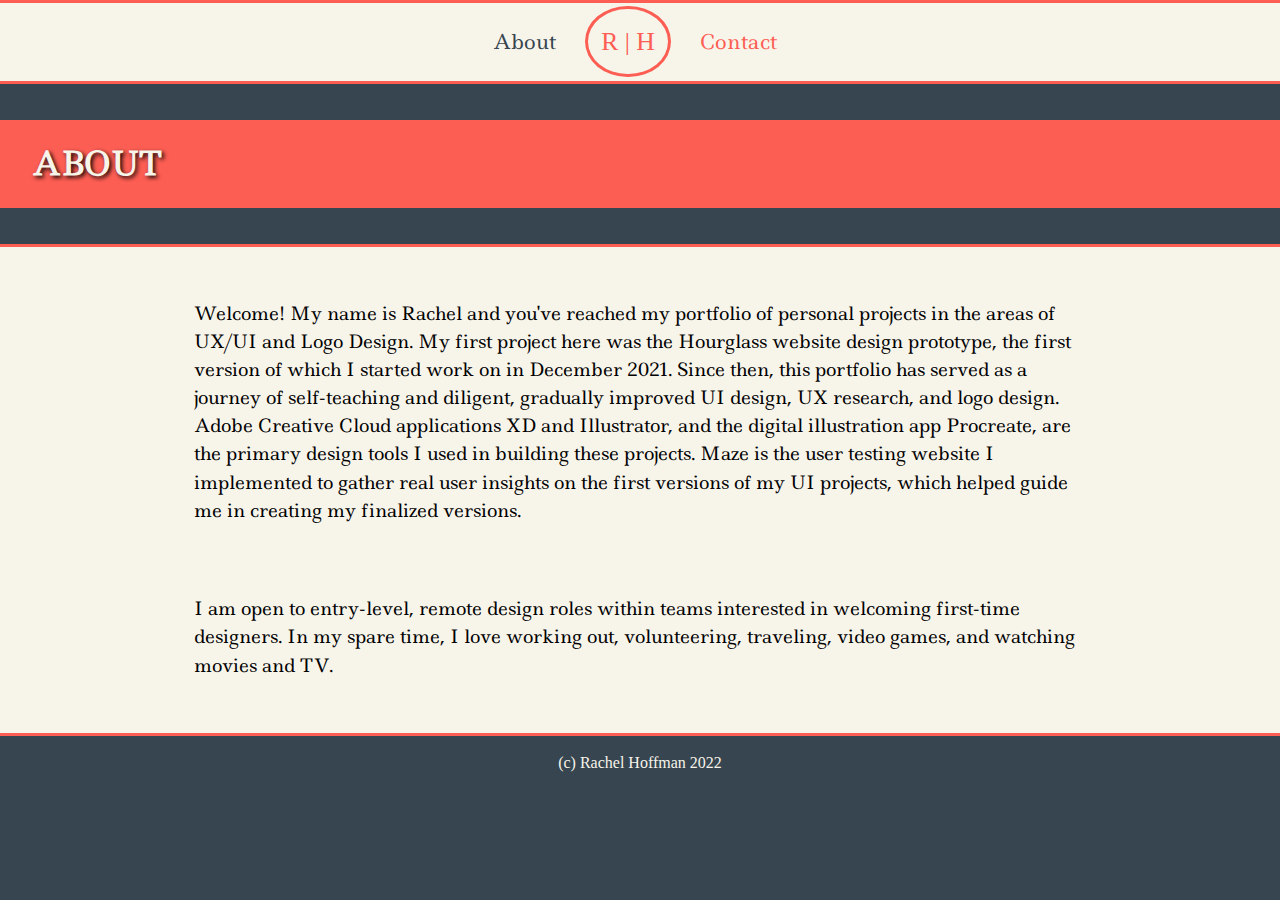
<file: about.html>
<!DOCTYPE html>

<html lang="en">

<head>
  <title>RH Personal Website</title>
  <meta charset="utf-8">
  <meta name="viewport" content="width=device-width, initial-scale=1">
  <link rel="stylesheet" href="retrostylesheet.css">
  <link rel="stylesheet" href="https://fonts.googleapis.com/css?family=Ledger">
  <!--
  <script src="JS LINK HERE"></script>
  -->
  <style>
    li.logo {
      border-color: rgb(253, 94, 83);
    } 

    li.about {
      color: rgb(54, 69, 79);
    }
  </style>
</head>

<body>

<ul class="top-nav-bar">
  <li class="about">About</li>
  <li class="logo"><a href="index.html">R | H</a></li>
  <li class="contact"><a href="contact.html">Contact</a></li>
</ul>

<br><br>

<div class="herobox">
  <h1 class="herobox-primary-title">ABOUT</h1>
</div>

<br><br>

<div class="main-body-box">
  <p class="body-paragraph">Welcome! My name is Rachel and you've reached my portfolio of personal projects in the areas of UX/UI and Logo Design. 
    My first project here was the Hourglass website design prototype, the first version of which I started work on in December 2021. 
    Since then, this portfolio has served as a journey of self-teaching and diligent, gradually improved UI design, UX research, and logo design. 
    Adobe Creative Cloud applications XD and Illustrator, and the digital illustration app Procreate, are the primary design tools I used in building these projects.
    Maze is the user testing website I implemented to gather real user insights on the first versions of my UI projects, which helped guide me in creating my finalized versions.</p>
  <p class="body-paragraph">I am open to entry-level, remote design roles within teams interested in welcoming first-time designers. 
    In my spare time, I love working out, volunteering, traveling, video games, and watching movies and TV.</p>
</div>

<br>

<footer>
  (c) Rachel Hoffman 2022
</footer>

<br>

</body>

</html>
</file>
<file: retrostylesheet.css>
/*UNIVERSAL STYLES*/

body {
    margin: 0%;
    background-color: rgb(54, 69, 79);
}

ul.top-nav-bar {
    text-align: center;
    margin-top: 0%;
    margin-bottom: 0%;
    padding-top: 1.5em;
    padding-bottom: 1.5em;
    width: cover;
    list-style-type: none;
    overflow: hidden;
    background-color: rgb(247, 244, 234);
    border-top-style: solid;
    border-bottom-style: solid;
    border-color: rgb(253, 94, 83);
    border-width: medium;
}

li.logo {
    display: inline;
    vertical-align: middle;
    margin-left: 1em;
    margin-right: 1em;
    padding-top: 0.7em;
    padding-left: 0.5em;
    padding-right: 0.5em;
    padding-bottom: 0.7em;
    border-style: solid;
    border-width: medium;
    border-radius: 50%;
    font-size: 1.6em;
}

li.logo:hover {
    border-color: rgb(54, 69, 79);
    color: rgb(54, 69, 79);
}
  
li.about {
    display: inline;
    vertical-align: middle;
    margin-left: -2.5em;
    font-family: "Ledger", serif;
    font-size: 1.25em;
}

li.contact {
    display: inline;
    vertical-align: middle;
    font-family: "Ledger", serif;
    font-size: 1.25em;
}
  
li.logo a:link, li.about a:link, li.contact a:link {
    color: rgb(253, 94, 83);
    text-decoration: none;
}

li.logo a:visited, li.about a:visited, li.contact a:visited {
    color: rgb(253, 94, 83);
    text-decoration: none;
}
  
li.logo a:hover, li.about a:hover, li.contact a:hover {
    color: rgb(54, 69, 79);
    text-decoration: none;
}

li.logo a:active, li.about a:active, li.contact a:active {
    color: rgb(54, 69, 79);
    text-decoration: none;
}

div.herobox {
    margin-top: 0%;
    width: cover;
    overflow: hidden;
    background-color: rgb(253, 94, 83);
    color: rgb(247, 244, 234);
    font-family: "Ledger", serif;
    text-shadow: 2px 2px 4px black;
}

h1.herobox-primary-title {
    text-align: left;
    margin-left: 1em;
}

h2.herobox-secondary-title {
    text-align: left;
    margin-left: 1.5em;
}

h3 {
    text-align: left; 
    margin-left: 1.9em;
    padding-bottom: 0.25em;
}

div.main-body-box {
    background-color: rgb(247, 244, 234);
    border-color: rgb(253, 94, 83);
    border-top-style: solid;
    border-bottom-style: solid;
    border-width: medium;
}

footer {
    text-align: center;
    width: cover;
    color: rgb(247, 244, 234);
}

/*MAIN BODY BOX LINKS ON LANDING PAGE*/

table {
    position: center;
    width: 100%;
    border-spacing: 2em 2em;
}

th {
    position: relative;
    width: 33%;
    border: none;
}

img {
    position: center;
    width: 20em;
    height: 15em;
    border: 1px solid;
    border-width: medium;
    border-color: rgb(54, 69, 79);
    border-radius: 5%;
    opacity: 0.5;
}

img:hover {
    opacity: 1;
}

p.page-title {
    position: absolute;
    top: 45%;
    left: 49%;
    transform: translate(-50%, -50%);
    padding-top: 1em;
    padding-left: 2em;
    padding-right: 2em;
    padding-bottom: 1em;
    background-color: rgba(253, 94, 83, 0.75);
    background-size: 100% 100%;
    color: rgb(0, 0, 0);
    font-family: "Ledger", serif;
    font-size: 1.15em;
    font-weight: bold;
}

/*MAIN BODY BOX ON ABOUT PAGE*/

div.about-page-main-body-box {
    background-image: url('CLT-City-Image-Photo-by-Carissa-Rogers-on-Unsplash.jpg');
    background-position: center;
    background-repeat: no-repeat;
    background-size: cover;
    border-color: rgb(253, 94, 83);
    border-top-style: solid;
    border-bottom-style: solid;
    border-width: medium;
}

p.body-paragraph {
    margin-top: 2em;
    margin-left: 10em;
    margin-right: 10em;
    margin-bottom: 2em;
    padding: 1em;
    background-color: rgba(247, 244, 234, 0.5);
    color: rgb(0, 0, 0);
    font-family: "Ledger", serif;
    font-size: 1.10em;
    line-height: 1.6em;
}

/*CONTACT FORM ON CONTACT PAGE*/

form {
    width: 100%;
    text-align: center;
    margin-top: 3em;
    margin-bottom: 3em;
}

label {
    color: rgb(253, 94, 83);
    font-family: "Ledger", serif;
    font-size: 1.15em;
    font-weight: bold;
}

input[type=text] {
    width: 15.25em;
    vertical-align: middle;
    margin-left: 2em;
    font-size: 1.15em;
    font-family:'Times New Roman', Times, serif;
}

input[type=email] {
    width: 15.25em;
    vertical-align: middle;
    margin-left: 2.2em;
    font-size: 1.15em;
    font-family:'Times New Roman', Times, serif;
}

textarea {
    vertical-align: top;
    margin-left: 0.9em;
    font-size: 1.15em;
    font-family:'Times New Roman', Times, serif;
}

button {
    margin-left: 27.3em;
    padding-top: 1em; 
    padding-left: 1.5em;
    padding-right: 1.5em;
    padding-bottom: 1em;
    border: none;
    border-radius: 4px;
    background-color: rgb(54, 69, 79);
    color: rgb(255, 255, 255);
    letter-spacing: 1px;
    cursor: pointer;
}
  
button:hover {
    background-color: rgb(0, 0, 0);
}

/*RESUME PRESENTATION WINDOW ON RESUME PAGE*/

iframe {
    display: block;
    margin-top: 2em;
    margin-left: auto;
    margin-right: auto;
    margin-bottom: 2em;
    width: 60%;
    height: 140em;
    border: 1px solid;
    border-width: medium;
    border-color: rgb(54, 69, 79);
}
</file>
